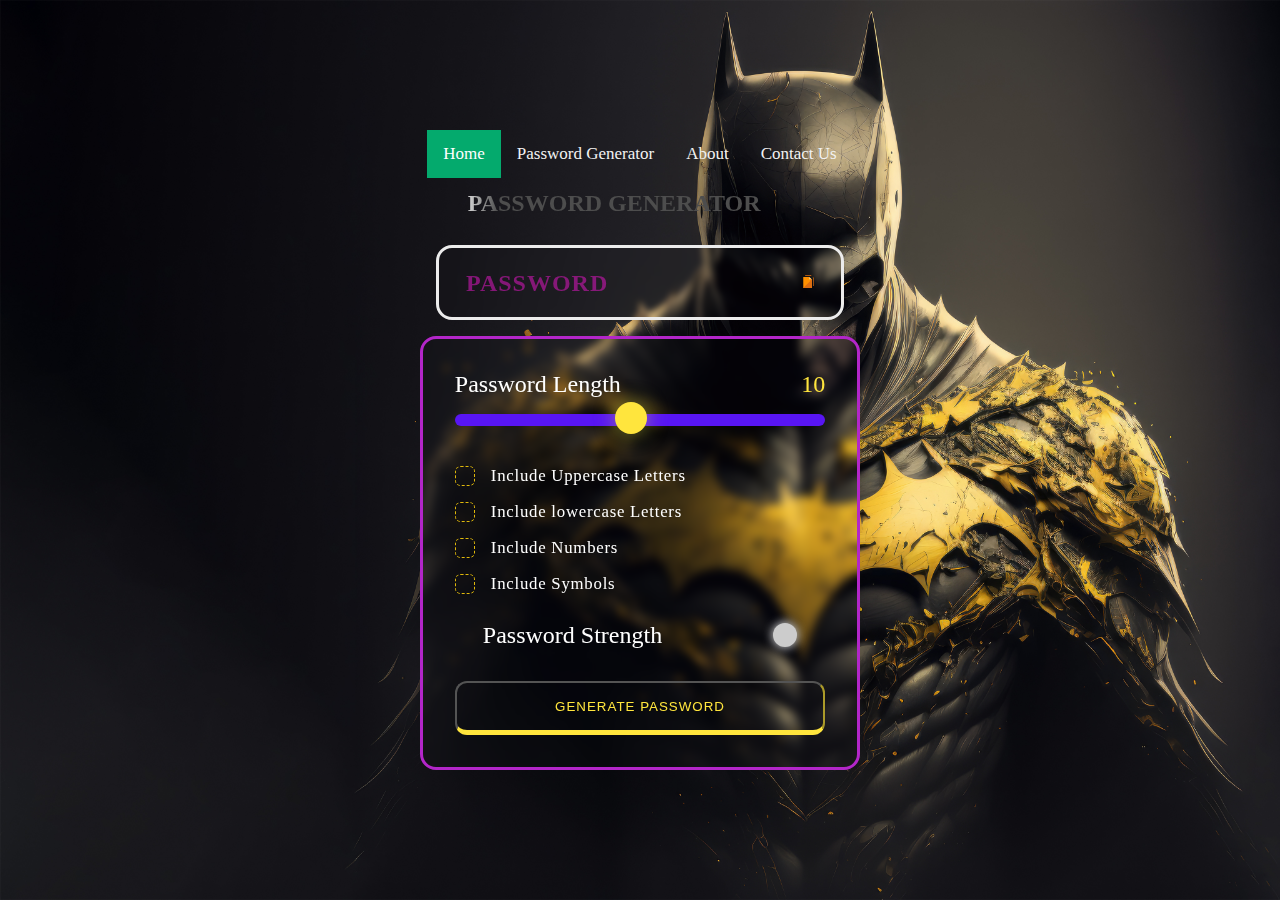
<file: PasswordGenerator/index.html>
<!DOCTYPE html>
<html lang="en">

<head>
    <meta charset="UTF-8">
    <meta http-equiv="X-UA-Compatible" content="IEedge">
    <meta name="viewport" content="width=device-width, initial-scale=1.0">

    <title>Password Generator</title>
    <link rel="stylesheet" href="https://cdnjs.cloudflare.com/ajax/libs/font-awesome/6.5.1/css/all.min.css">
    <link rel="stylesheet" href="https://cdnjs.cloudflare.com/ajax/libs/font-awesome/4.7.0/css/font-awesome.min.css">

    <!-- google font -->
    <link rel="preconnect" href="https://fonts.googleapis.com">
    <link rel="preconnect" href="https://fonts.gstatic.com" crossorigin>
    <link href="https://fonts.googleapis.com/css2?family=Rubik+Glitch+Pop&display=swap" rel="stylesheet">

    <link rel="icon" type="imge/x-icon" href="./Assets/login.png">
    <link rel="stylesheet" href="./style.css">
    <!-- <link rel="stylesheet" href="demo.css"> -->

</head>

<body>
        <nav class="topnav" id="mynav">
        
                <a class="active" href="#">Home</a>
                <a href="#">Password Generator</a>
                <a href="#">About</a>
                <a href="./contactUs/contact.html">Contact Us</a>
                <a href="javascript:void(0);" class="icon" onclick="myFunction()">
                    <i class="fa fa-bars"></i>
                  </a>
        </nav>

    <div class="content">

            <h1 id="heading">Password Generator</h1>

            <div class="display-container">
                <input readonly placeholder="Password" class="display" data-passwordDisplay>

                <button id="dataCopy" data-copy>
                    <span class="tooltip" data-copyMsg></span>
                    <img src="./Assets/copyImgg.svg" alt="copy" title="copy" width="13" height="13">
                </button>

            </div>

            <div class="input-container">

                <!--password length section-->
                <div class="length-container">
                    <p>Password Length</p>
                    <p data-lengthNumber>0</p>

                </div>

                <!--slider-->
                <input type="range" min="1" max="20" class="slider" step="1" size="10" data-lengthSlider>


                <!--checkboxes-->
                <div class="check">
                    <input type="checkbox" id="uppercase">
                    <label for="uppercase">Include Uppercase Letters</label>
                </div>

                <div class="check">
                    <input type="checkbox" id="lowercase">
                    <label for="lowercase">Include lowercase Letters</label>
                </div>

                <div class="check">
                    <input type="checkbox" id="numbers">
                    <label for="numbers">Include Numbers</label>
                </div>

                <div class="check">
                    <input type="checkbox" id="symbols">
                    <label for="symbols">Include Symbols</label>
                </div>

                <!--Strength Section-->
                <div class="strength-container">
                    <p>Password Strength</p>
                    <div class="indicator" data-indicator></div>
                </div>

                <!--generate Password Button-->
                <button class="generateBtn">Generate Password</button>
            </div>

        </div>
    </div>


    <script src="./script.js"></script>
</body>

</html>
</file>
<file: PasswordGenerator/style.css>
*,
*::before,
*::after{
  margin: 0;
  padding: 0;
  box-sizing: border-box;
}

:root{

  --dk-violet: hsl(268, 75%, 9%);
  --lt-violet: hsl(268, 47%, 21%);
  --lt-violet2: hsl(281, 89%, 26%);
  --vb-violet: hsl(258, 91%, 52%);
  --vb-violet2: hsl(292, 70%, 36%);

  --vb-yellow: hsl(52, 100%, 62%);

  --pl-white: hsl(0, 0%, 100%);

  --vb-cyan: hsl(176, 100%, 44%);
  --vb-cyan2: hsl(177, 92%, 70%);
  --dk-text: hsl(198, 20%, 13%);
}

body{
  width: 100vw;
  height: 100vh;
  display: flex;
  flex-direction: column;
   align-items: center;
  justify-content: center;
  background-repeat: no-repeat;
  /* background: linear-gradient(231deg, rgba(22, 6, 40, 1)0%, rgba(52, 28, 79, 1) 50%, rgba(88, 7, 125,1 ) 100%); */
  background-image: url(./Assets/batman.jpg);
  background-size: cover;
  /* background: linear-gradient(231deg, rgb(0, 0, 0)50%, rgb(251, 251, 255) 50%, rgb(162, 161, 162) 10%);  goood one made by me */
}

/* .githubLogo{
  justify-content: center;
  align-items: center;
  border: none;
  border-radius: 10px; 
  padding: 5px;
  transition: .3s ease-in-out;
  box-shadow: 0px 2px 0px 0px rgb(250, 250, 250);
 } */
/*
.githubLogo:hover{
  box-sizing: border-box;
  border-radius: 15px;
  transform: translateY(-5px);
  background-color: #fbfbfb;
  /* border: 0.1rem solid rgb(35, 217, 205); */
  /* cursor: pointer; */
/* } */


.topnav a {
  float: left;
  display: block;
  color: #f2f2f2;
  text-align: center;
  padding: 14px 16px;
  text-decoration: none;
  font-size: 17px;
}

.topnav a:hover {
  background-color: #ddd;
  color: black;
}

.topnav a.active {
  background-color: #04AA6D;
  color: white;
}

.topnav .icon {
  display: none;
}

.container{
  width: 90%;
  max-width: 400px;
}

/* #heading{
  background-image: linear-gradient(-225deg, #231557 0%,#44107a 29%,#ff1361 67%,#fff800 100%
  );
  font-family: 'Rubik Glitch Pop', system-ui;
  background-size: auto auto;
  background-clip: border-box;
  background-size: 200% auto;
  background-clip: text;
  text-emphasis-color: transparent;
  -webkit-background-clip: text;
  -webkit-text-fill-color: transparent;
  animation: textclip 5s linear infinite;
  font-size: 30px;

  letter-spacing: 2px;
  text-align: center;
  line-height: 1.2;
}
@keyframes textclip {
  to {
    background-position: 200% center;
  }
} */

#heading{
  display: inline-block;
  user-select: none;
  justify-content: center;
  text-align: center;
  padding: 12px 48px;
  color: #ffffff;
  background: linear-gradient(to right, #4d4d4d 0, white 10%, #4d4d4d 20%);
  -webkit-background-clip: text;
  -webkit-text-fill-color: transparent;
  animation: shine 4s infinite linear;
  animation-fill-mode: forwards;
  font-size: 24px;
  text-transform: uppercase;
}
@keyframes shine{
  0%{
    background-position: 0
  }
  60%{
    background-position: 180px
  }
  100%{
    background-position:250px
  }
}


.display-container{
  backdrop-filter: blur(3px);
  -webkit-backdrop-filter: blur(3px);
  position: relative;
  /* background: var(--dk-violet); */
  /* background: #040404; */
  border-radius: 1rem;
  border: 0.2rem solid rgb(236, 236, 236);
  margin: 1rem;
  padding: 0.2rem;
}

.display{
  width: 100%;
  background-color: transparent;
  padding: 1rem 1rem;
  color: var(--vb-yellow);
  font-weight: 600;
  font-size: 1.5rem;
  line-height: 30px;
  letter-spacing: 1px;
  padding-right: 3.25rem;
  border: none;
}

.display::placeholder{
  position: absolute;
  top: 50%;
  left: 1.5rem;
  font-size: 1.5rem;
  line-height: 30px;
  /* color: var(--vb-yellow); */
  color: rgb(191, 24, 168);
  opacity: 0.65;
  text-transform: uppercase;
  border: none;
  transform: translateY(-50%);
  font-family: 'Dancing Script', cursive;
}

.display-container button{
  position: absolute;
  top: 50%;
  right: 1.15rem;
  padding: 7px;
  transform: translateY(-50%);
  cursor: pointer;
}

.input-container{
  backdrop-filter: blur(5px);
  -webkit-backdrop-filter: blur(5px);
  width: 100%;
  /* background-color: var(--dk-violet); */
  /* background-color: #070707; */
  box-sizing: border-box;
  border-radius: 1rem;
  /* border:#04AA6D; */
  padding: 2rem;
  border: 0.2rem solid rgb(179, 38, 201);

  /* background: linear-gradient(410.9deg, rgb(0, 0, 0)62%, rgb(188, 185, 186) 50%, rgb(125, 125, 125) 80%); */
}

.length-container{
  display: flex;
  justify-content: space-between;
  align-items: center;
}

.length-container p:nth-child(1){
  color: var(--pl-white);
  font-size: 1.5rem;
}

.length-container p:nth-child(2){
  color: var(--vb-yellow);
  font-size: 1.5rem;
}


.strength-container{
  display: flex;
  justify-content: space-between;
  align-items: center;
  margin: 1.75rem;
  margin-bottom: 2rem;
}

.strength-container p{
  color: var(--pl-white);
  font-size: 1.5rem;
}

.indicator{
  width: 1.5rem;
  height: 1.5rem;
  border-radius: 50%;
}

.generateBtn{
  width: 100%;
  padding: 1rem;
  /* background-color: var(--vb-violet); */
  background: transparent;
  text-align: center;
  border-radius: 0.75rem;
  border-bottom: 0.35rem solid var(--vb-yellow);
  text-transform: uppercase;
  letter-spacing: 1px;
  color: var(--vb-yellow);
  font-size: 600;
  font-weight: 1.25rem;
  cursor: pointer;
  border-inline-end-color: var(--vb-yellow);

}

.check{
  display: flex;
  align-items: center;
  margin: 1rem 0;
  gap: 0 1rem;
}

.check input{
  appearance: none;
  width: 20px;
  height: 20px;
  border: 1px solid rgb(223, 184, 11);
  cursor: pointer;
  position: relative;
  border-radius: 0.35rem;
  border-style: dashed;
}

.check input:checked{
  background-color: green;
  border-style: none;
}

.check input:checked::before{
  content: '✓';
  position: absolute;
  color: white;
  font-size: 1.05rem;
  font-weight: 600;
  left: 50%;
  top: -3.5px;
  transform: translateX(-50%);
}

.check label{
  color: var(--pl-white);
   font-size: 1.05rem;
   letter-spacing: 0.75px;
}

.slider{
  appearance: none;
  width: 100%;
  height: 0.75rem;
  cursor: pointer;
  background-color: var(--vb-violet);
  border-radius: 1rem;
  margin-top: 1rem;
  margin-bottom: 1.5rem;
  background-image: linear-gradient(var(--vb-violet), var(--vb-violet));
  outline: none;
  border: none;
}

.slider::-webkit-slider-thumb{
  position: relative;
  appearance: none;
  height: 2rem;
  width: 2rem;
  border-radius: 50%;
  background-color: var(--vb-yellow);
  cursor: pointer;
  margin-top: -3px;
  box-shadow: 0px 0px 20px 0px rgb(225, 229, 61, 0.50);
  transition: all 100ms ease-in;
}

.slider:focus{
  outline: 3px solid var(--vb-yellow);
}

.slider::-webkit-slider-thumb:hover{
  outline: 2px solid var(--vb-yellow);
  background-color: var(--vb-violet);
  box-shadow: 0px 0px 20px 0px rgb(225, 229, 61, 0.50);
}

#dataCopy{
  background-color: transparent;
  border-radius: 10%;
  border: none;
  outline: none;
  padding: 8px;
}

.tooltip{
  position: absolute;
  background-color: var(--vb-violet2);
  color: var(--vb-yellow);
  font-size: 1.25rem;
  top: -35px;
  left: -25px;
  padding: 5px 10px;
  border-radius: 1rem;
  opacity: 0;
  transform: scale(0);
  transform-origin: bottom;
  transition: all 250ms ease-in-out;
}

.tooltip.active{
  opacity: 1;
  transform: scale(1);
}
</file>
